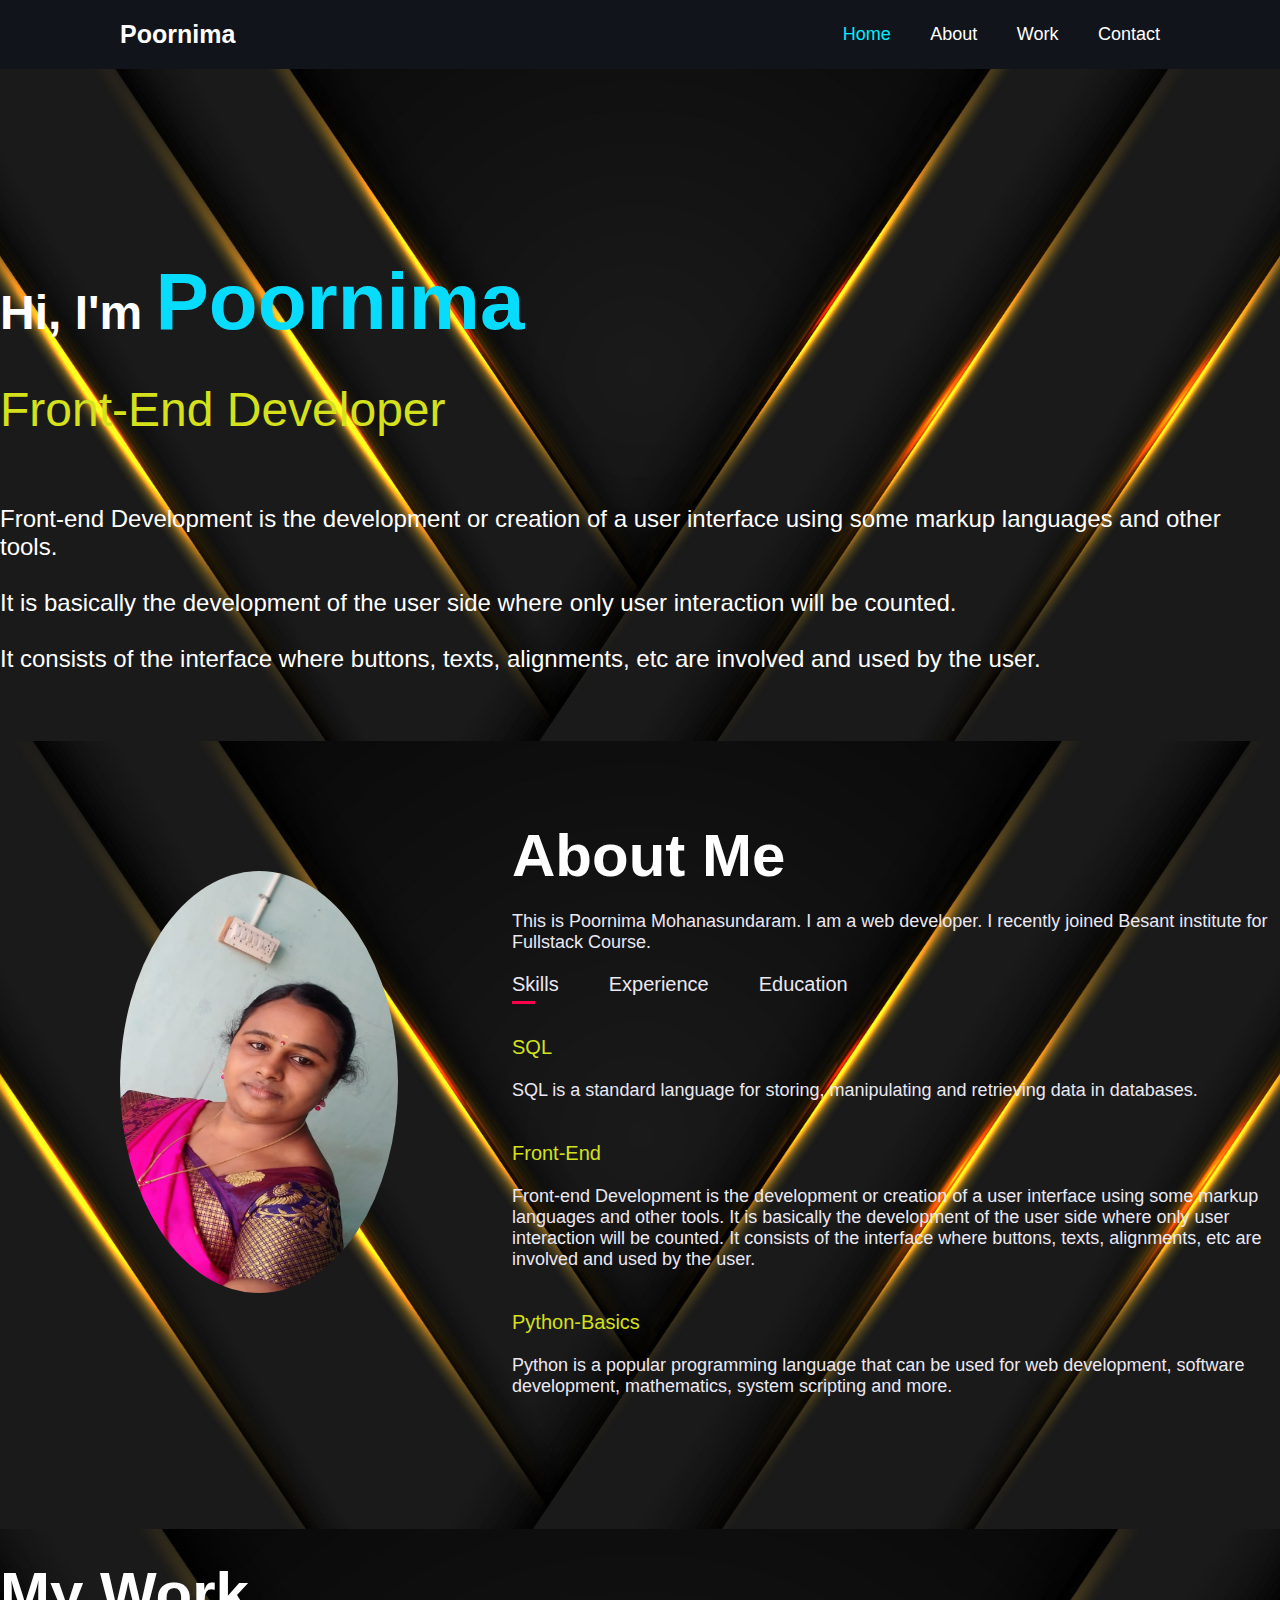
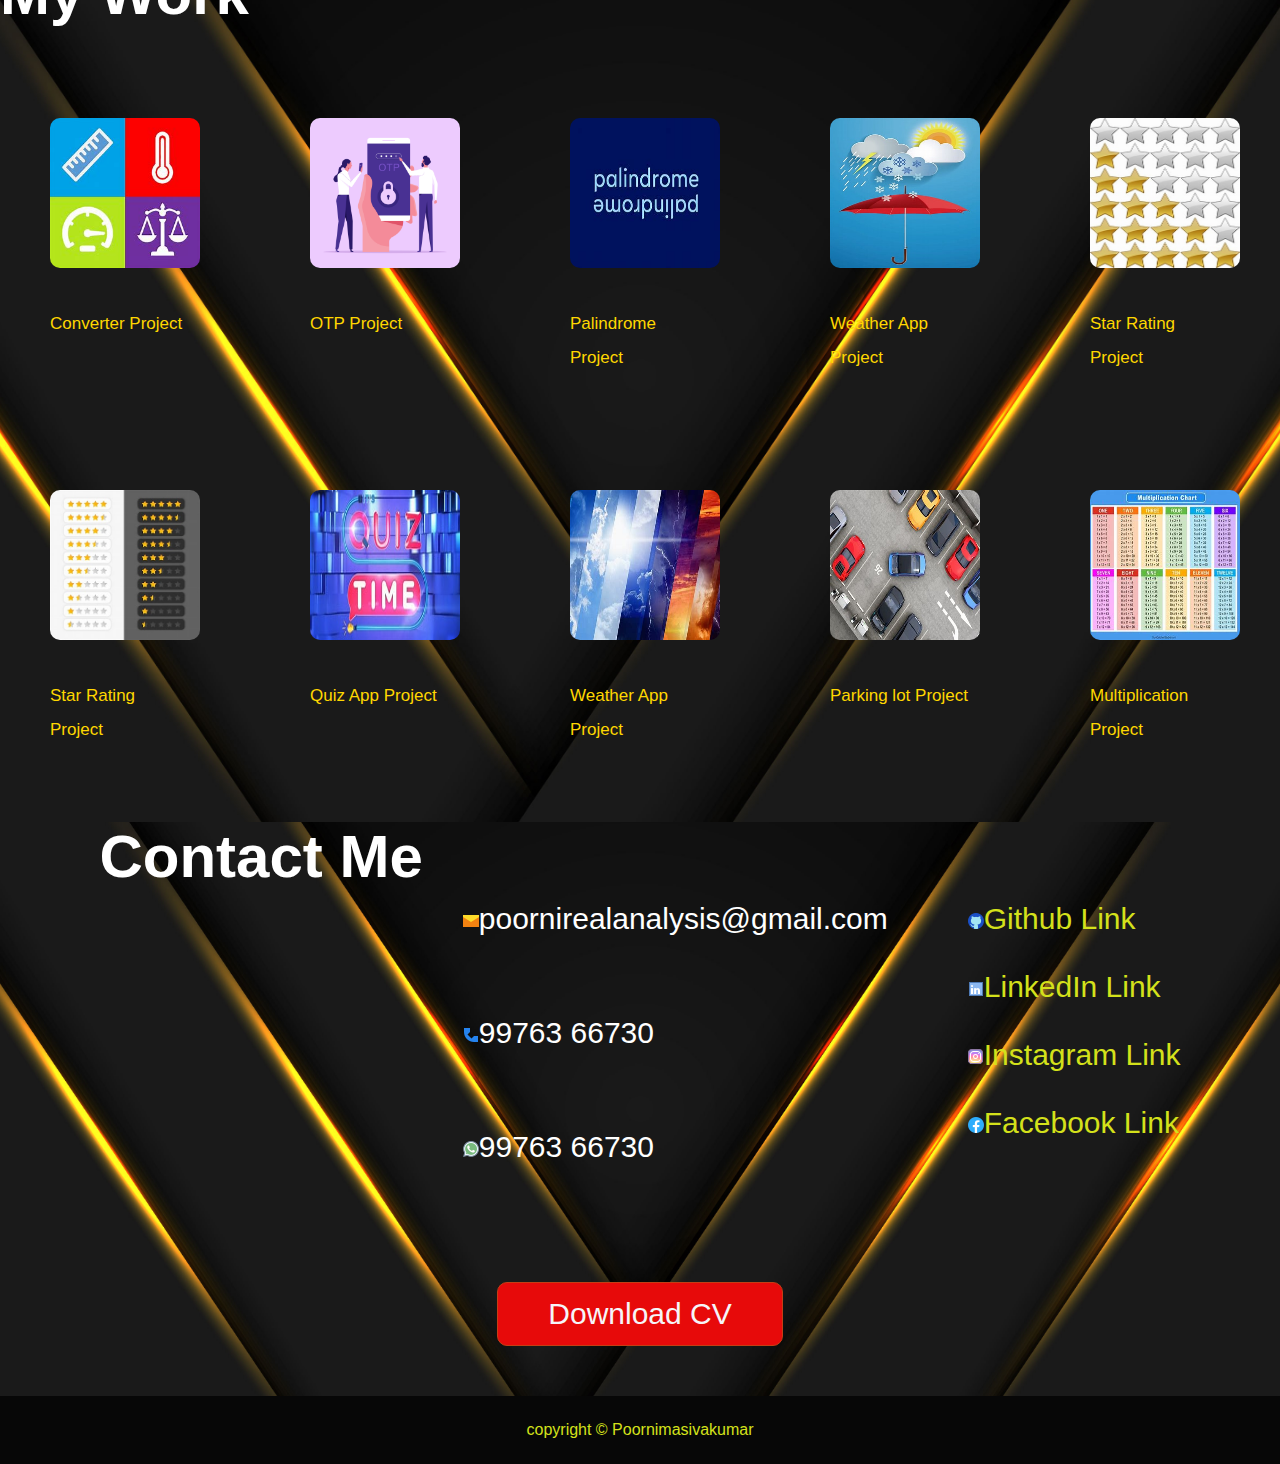
<file: index.html>
<!DOCTYPE html>
<html lang="en">
<head>
    <meta charset="UTF-8">
    <meta name="viewport" content="width=device-width, initial-scale=1.0">
    <title>Document</title>
    <link rel="stylesheet" href="sty.css">
</head>
<body>
    <header>
        <a href="#" class="logo">Poornima</a>
        <nav>
            <a href="#home" class="active">Home</a>
            <a href="#about">About</a>
            <a href="#works">Work</a>
            <a href="#contact">Contact</a>
        </nav>
    </header>
    <!-----------Home--------->
    <section id="home">
        <div class="container" id="container">
            <div class="header-text">
            <h1>Hi, I'm <span>Poornima</span></h1><br>
            <p id="push">Front-End Developer</p><br><br>
            <p>Front-end Development is the development or creation of a user interface using some markup languages and other tools. <br><br> It is basically the development of the user side where only user interaction will be counted. <br><br> It consists of the interface where buttons, texts, alignments, etc are involved and used by the user.</p><br><br>
            </div>
        </div>
    </section>

        <!-- ----------about---------- -->
    <section id="about">
        <div class="container">
          <div class="row">
            <div class="about-col-1">
              <img src="poorni.jpeg">
            </div>
            <div class="about-col-2">
              <h1 class="sub-title">About Me</h1><br>
              <p>This is Poornima Mohanasundaram. I am a web developer. I recently joined Besant institute for Fullstack Course.</p>
  
              <div class="tab-titles">
                <p class="tab-links active-link" onclick="opentab('skills')">Skills</p>
                <p class="tab-links" onclick="opentab('experience')">Experience</p>
                <p class="tab-links" onclick="opentab('education')">Education</p>
              </div>
              <div class="tab-contents active-tab" id="skills">
                <ul>
                  <li><span>SQL</span><br /><br>SQL is a standard language for storing, manipulating and retrieving data in databases.</li><br>
                  <li><span>Front-End</span><br /><br>Front-end Development is the development or creation of a user interface using some markup languages and other tools. It is basically the development of the user side where only user interaction will be counted. It consists of the interface where buttons, texts, alignments, etc are involved and used by the user.</li><br>
                  <li><span>Python-Basics</span><br /><br>Python is a popular programming language that can be used for web development, software development, mathematics, system scripting and more.</li><br><br>
                </ul>
              </div>
              <div class="tab-contents" id="experience">
                <ul>
                  <li>
                    <span>2023-current</span><br /><br>Web Development training in
                    Besant Technologies <br><br>
                    <p>Currently, I am doing my Python fullstack course in Besant Technologies.
                      Now I completed my Frontend Course. It Contains HTML, CSS and Javascript languages.
                    </p>
                  </li>
                  <li>
                    <span>2020-2023</span><br /><br>Post Graduate Teacher at Grace
                    International School <br><br>
                    <p>Supported and evaluated student assignments, papers and course work.
                      <br><br> Supported student physical, mental and social development using classroom games and activities.
                      <br><br> Communicated frequently with parents, students and faculty to provide feedback and discuss instructional strategies.</p>
                  </li>
                </ul>
              </div>
              <div class="tab-contents" id="education">
                <ul>
                  <li>
                    <span>2018-2020-B.Ed</span><br /><br> Grace Educational Institution, Tamilnadu
                  </li>
                  <li>
                    <span>2015-2017-M.Sc</span><br /><br> Sri Vasavi College, Erode, Tamilnadu
                  </li>
                  <li>
                    <span>2012-2015-B.Sc</span><br /><br> Sri Vasavi College, Erode
                  </li>
                  <li>
                    <span>2010-2012-HSC</span><br /><br> GGHSS, Kavindapadi, Tamilnadu
                  </li>
                  <li>
                    <span>2009-2010-SSLC</span><br /><br> GGHSS, Kavindapadi, Tamilnadu
                  </li>
                </ul>
              </div>
            </div>
          </div>
        </div>
      </section>
  
        <!-- Portfolio -->
    <section id="works">
        <div class="container">
          <h1 class="sub-title">My Work</h1>
          <div class="work-list">
            <div class="work">
              <img src="converter.jpg" alt="Converter Project"><br>
              <div class="layer">
                <a href="convert.html">Converter Project</a>
              </div>
            </div>

            <div class="work">
              <img src="OTP.jpg" alt="OTP Project"><br>
              <div class="layer">
                <a href="otp.html">OTP Project</a>
              </div>
            </div>
            
            <div class="work">
              <img src="Palindrome.jpg" alt="Palindrome Project"><br>
              <div class="layer">
                <a href="Palindrome.html">Palindrome Project</a>
              </div>
            </div>
  
            <div class="work">
              <img src="weather.jpg" alt="Weather App Project"><br>
              <div class="layer">
                <a href="weather.html">Weather App Project</a>
              </div>
            </div>
  
            <div class="work">
              <img src="starrating.jpg" alt="Starrating Project"><br>
              <div class="layer">
                <a href="star.html">Star Rating Project</a>
              </div>
            </div>
  
            <div class="work">
              <img src="starrating1.jpg" alt="Starrating1 Project"><br>
              <div class="layer">
                <a href="starrating.html">Star Rating Project</a>
              </div>
            </div>
  
            <div class="work">
              <img src="quiz.jpg" alt="Quiz App Project"><br>
              <div class="layer">
                <a href="quiz.html">Quiz App Project</a>
              </div>
            </div>

            <div class="work">
              <img src="Weather2.jpg" alt="Weather App Project"><br>
              <div class="layer">
                <a href="Weatherapp.html">Weather App Project</a>
              </div>
            </div>

            <div class="work">
              <img src="Parking lot.jpg" alt="Parking lot Project"><br>
              <div class="layer">
                <a href="Parking.html">Parking lot Project</a>
              </div>
            </div>

            <div class="work">
              <img src="Mutiply.jpg" alt="Weather App Project"><br>
              <div class="layer">
                <a href="Mul.html">Multiplication Project</a>
              </div>
            </div>
  
          </div>
        </div>
      </section>
  
    
        <!-- Contact -->
    <section id="contact">
        <div class="container">
          <div class="content">
            <h1 class="sub-title">Contact Me</h1> 
            <div class="para">
                <p><img src="email.png" alt="Email Icon">poornirealanalysis@gmail.com</p>
                <p><img src="phone.png" alt="Phone Icon">99763 66730</p>
                <p><img src="whatsapp.png" alt="WhatsApp Icon">99763 66730</p>
            </div>
           <br><br>
            <div class="social-icons">
              <img src="github.png" alt="GitHub Icon"><a href="https://poornisiva1988.github.io/htmlproject.github.io/">Github Link</a><br><br>
              <img src="linkedin.png" alt="LinkedIn Icon"><a href="https://www.linkedin.com/in/poornima-m-b75215304">LinkedIn Link</a><br><br>
              <img src="insta.png" alt="Instagram Icon"><a href="https://www.instagram.com/poo.abi_1?igsh=MTE4MjBteWNvbDU5ZA==">Instagram Link</a><br><br>
              <img src="facebook.png" alt="Facebook Icon"><a href="https://m.me/poorni.sivak">Facebook Link</a>
            </div>
          </div><br><br>
          <a href="Poornima Resume Frontend.pdf" class="btn">Download CV</a>
        </div>
      </section>
      <div class="copyright">
        <p>copyright &copy; Poornimasivakumar</p>
    </div>
      
  
      <script>
        var tablinks = document.getElementsByClassName("tab-links");
        var tabcontents = document.getElementsByClassName("tab-contents");
  
        function opentab(tabname) {
          for (var tablink of tablinks) {
            tablink.classList.remove("active-link");
          }
          for (var tabcontent of tabcontents) {
            tabcontent.classList.remove("active-tab");
          }
          event.currentTarget.classList.add("active-link");
          document.getElementById(tabname).classList.add("active-tab");
        }
      </script>

    <script src="script.js"></script>
</body>
</html>
</file>
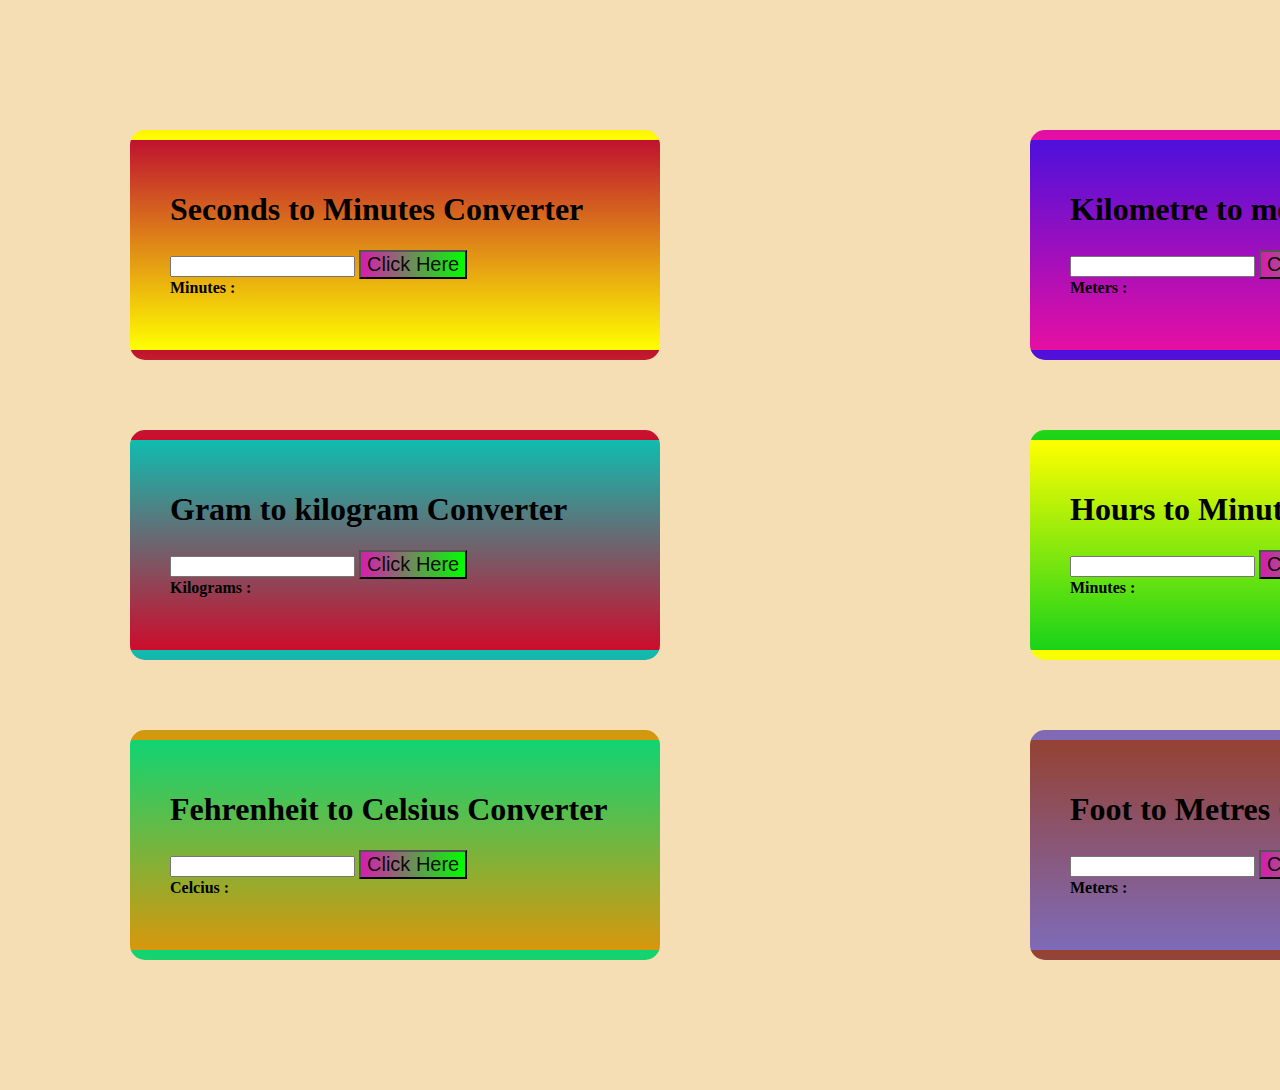
<file: convert.html>
<!DOCTYPE html>
<html lang="en">
<head>
    <meta charset="UTF-8">
    <meta name="viewport" content="width=device-width, initial-scale=1.0">
    <title>Document</title>
    <link rel="stylesheet" href="convert.css">
</head>
<body>
<div class="box">
    
    <div class="min"><h1>Seconds to Minutes Converter</h1>
    <input type="text" id="input">
    <button type="button" onclick="getvalue()">Click Here</button><br>
    <b>Minutes : </b><h1 id="output" ></h1></div>
    
    <div class="kil"><h1>Kilometre to metre Converter</h1>
    <input type="text" id="metre">
    <button type="button" onclick="gotvalue()">Click Here</button><br>
    <b>Meters : </b><h1 id="kilo"></h1></div>

    <div class="gramk"><h1>Gram to kilogram Converter</h1>
    <input type="text" id="should">
    <button type="button" onclick="kilogram()">Click Here</button><br>
    <b>Kilograms :</b><h1 id="con"></h1></div>

    <div class="hours"><h1>Hours to Minutes Converter</h1>
    <input type="text" id="must">
    <button type="button" onclick="hours()">Click Here</button><br>
    <b>Minutes :</b><h1 id="bust"></h1></div>

    <div class="feh"><h1>Fehrenheit to Celsius Converter</h1>
    <input type="text" id="put">
    <button type="button" onclick="frehren()">Click Here</button><br>
    <b>Celcius :</b><h1 id="good"></h1></div>

    <div class="foot"><h1>Foot to Metres Converter</h1>
    <input type="text" id="god">
    <button type="button" onclick="duck()">Click Here</button><br>
    <b>Meters :</b><h1 id="best"></h1></div>
</div>
    <script>
        function getvalue(){
            let display = document.querySelector("#input").value
            let out = document.querySelector("#output")
            let minutes = display/60
            out.innerHTML=minutes
        }

        function gotvalue(){
            let play = document.querySelector("#metre").value
            let solo = document.querySelector("#kilo")
            let kilometre = play*1000
            solo.innerHTML=kilometre
        }

        function kilogram(){
            let owl = document.querySelector("#should").value
            let mingle = document.querySelector("#con")
            let gram = owl*0.001
            mingle.innerHTML=gram
        }

        function hours(){
            let crow = document.querySelector("#must").value
            let float = document.querySelector("#bust")
            let minutes = crow*60
            float.innerHTML=minutes
        }

        function frehren(){
            let parot = document.querySelector("#put").value
            let double = document.querySelector("#good")
            let celcius = (parot-32)*(5/9)
            double.innerHTML=celcius
        }
        function duck(){
            let peacock = document.querySelector("#god").value
            let took = document.querySelector("#best")
            let metres = 0.3048*peacock
            took.innerHTML=metres
        }
    </script>
</body>
</html>
</file>
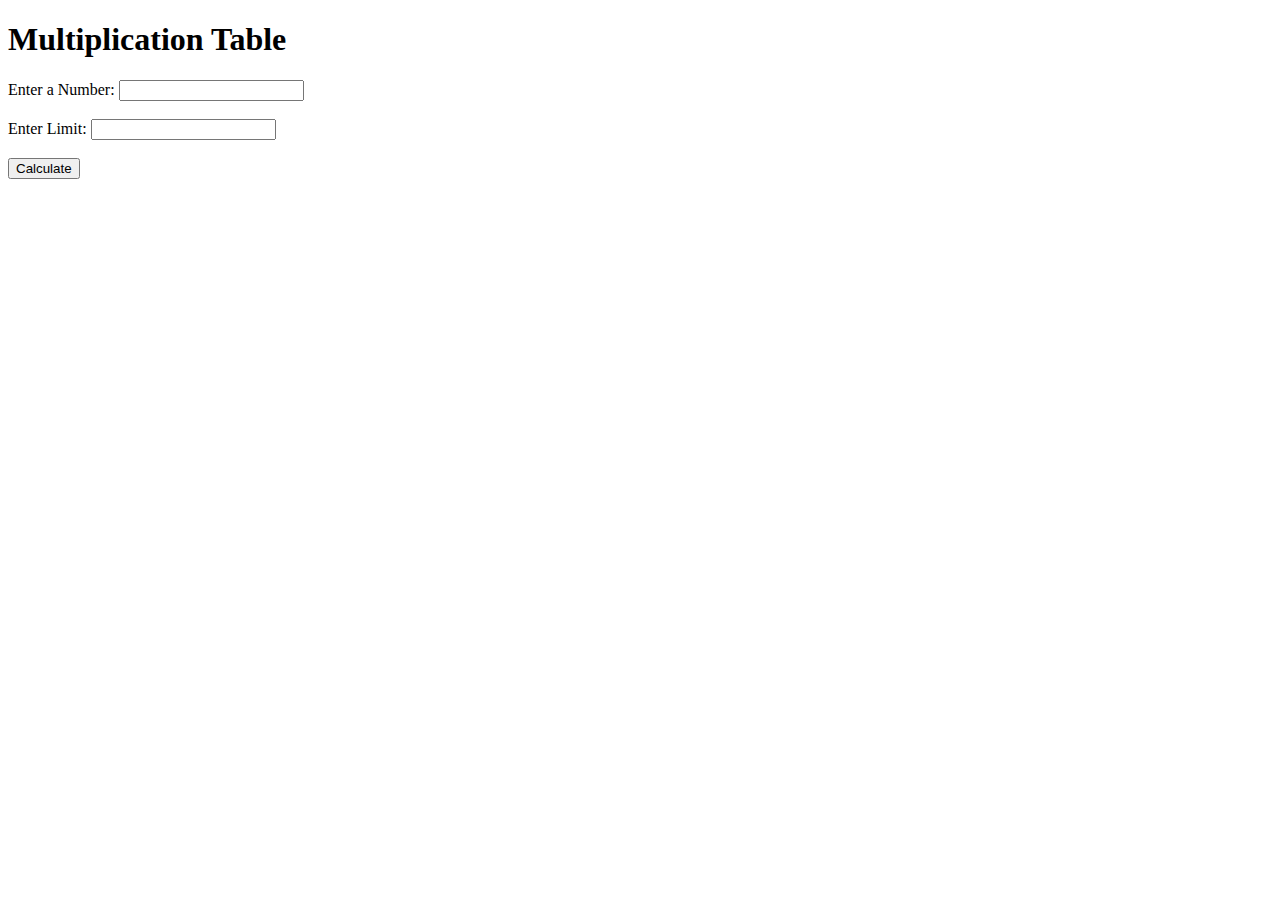
<file: Mul.html>
<!DOCTYPE html>
<html lang="en">
<head>
    <meta charset="UTF-8">
    <meta name="viewport" content="width=device-width, initial-scale=1.0">
    <title>Document</title>
</head>
<body>
    <div>
        <h1>Multiplication Table</h1>
        Enter a Number:
        <input type="number" id="num"><br><br>
        Enter Limit:
        <input type="number" id="limit"><br><br>

        <input type="button" value="Calculate" onclick="multiply()">
        <h2 id="result"></h2>
    </div>
    <script>
        
        function multiply(){
            var n = document.querySelector("#num").value
            var l = document.querySelector("#limit").value
            var out = ""
            for(var i=1;i<=l;i++){
                out=out+i+"*"+n+"="+i*n+"<br/>"
            }
            document.querySelector("#result").innerHTML=out
        }
        
    </script>
    
</body>
</html>
</file>
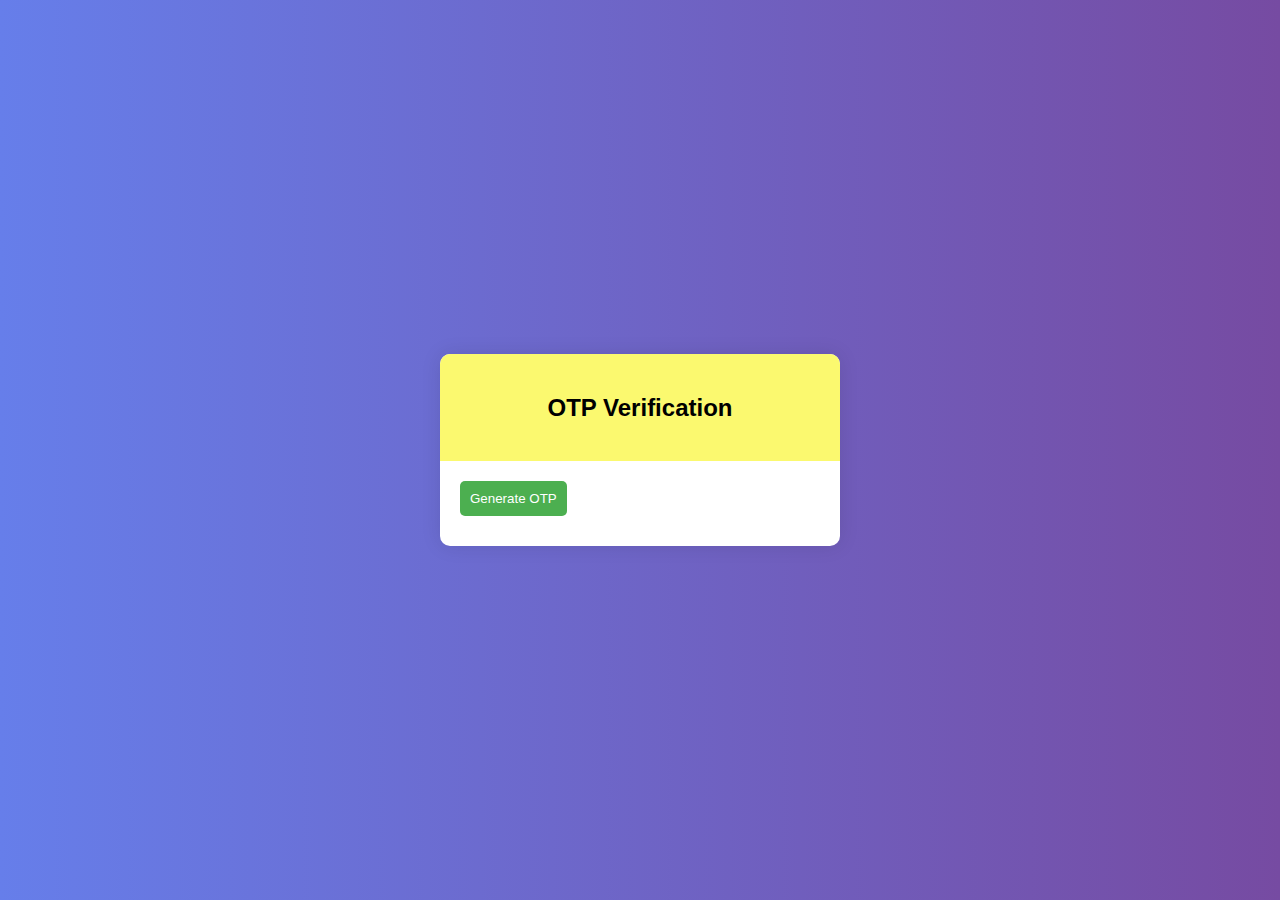
<file: otp.html>
<!DOCTYPE html>
<html lang="en">
<head>
    <meta charset="UTF-8">
    <meta name="viewport" content="width=device-width, initial-scale=1.0">
    <title>Document</title>
    <link rel="stylesheet" href="otp.css">
</head>
<body>
    <div class="container">
        <div class="card">
            <div class="header">
                <h2 style="color:black">OTP Verification</h2>
            </div>
            <div class="content" id="content">
                <button id="generateBtn" onclick="OTPFn()">Generate OTP</button>
                <div id="otpForm" class="otp-form">
                    <input type="text" id="userOTP" placeholder="Enter OTP">
                    <button onclick="OTPVerifyFn()">Verify</button>
                </div>
                <div id="successMessage" class="success-message">
                    <i class="fas fa-check"></i>
                    <p>Congratulations Poorni! OTP is Verified!</p>
                </div>
                <div id="errorMessage" class="error-message"></div>
                <div id="timer" class="timer"></div>
            </div>
        </div>
    </div>
    <script>
        let otpGen;
        let timer;
        let secondsRemaining = 10;
        function OTPFn() {
            const btn = document.getElementById('generateBtn');
            btn.disabled = true;
            clearFn();
            otpGen = Math.floor(1000 + Math.random() * 9000);
            const temp = document.getElementById('content');
            const showOtp = document.createElement('div');
            showOtp.classList.add('otp-display');
            showOtp.innerHTML = 
                `<p class="otp-text">Generated OTP: <span>${otpGen}</span> </p>`;
            temp.appendChild(showOtp);
            document.getElementById('otpForm').
            style.display = 'flex';
            startTimer();
        }
        function clearFn() {
    const prevOtp = 
        document.querySelector('.otp-display');
    if (prevOtp) {
        prevOtp.remove();
    }
    resetTimer();
    document.
        getElementById('errorMessage').innerText = '';
    enableInputField();
}
        function OTPVerifyFn() {
            const userOtp = 
                document.getElementById('userOTP').value;
            if (userOtp === "") {
                alert("Please enter OTP.");
            return;
            }
            const enterOtp = parseInt(userOtp);
            if (!isNaN(enterOtp)) {
                if (secondsRemaining > 0) {
                    if (enterOtp === otpGen) {
                        showMsgFn();
                        document.getElementById('generateBtn').disabled = false;
                        resetTimer();
                        enableInputField();
                    } 
                    else {
                    document.getElementById('errorMessage').innerText = 'Invalid OTP. Please try again.';
                    }
                } else {
                    document.getElementById('errorMessage').innerText = 'OTP Expired. Please generate a new OTP.';
                resetTimer();
                }
            } else {
            alert("Invalid OTP. Please try again.");
        }
    }
        function showMsgFn() {
    const successMessage = 
        document.getElementById('successMessage');
    successMessage.style.animation = 'fadeIn 1s forwards';
    successMessage.style.display = 'flex';
    setTimeout(() => {
        successMessage.style.display = 'none';
    }, 3000);
}
        function startTimer() {
            timer = setInterval(function () {
            if (secondsRemaining <= 0) {
                clearInterval(timer);
                document.getElementById('generateBtn').disabled = false;
                document.getElementById('errorMessage').innerText = 'OTP Expired. Please generate a new OTP.';
                resetTimer();
                disableInputField();
            } else {
                document.getElementById('timer').innerText = `Time Remaining: ${secondsRemaining} seconds`;
                secondsRemaining--;
            }
        }, 1000);
    }
    function resetTimer() {
    clearInterval(timer);
    document.getElementById('timer').innerText = '';
    secondsRemaining = 10;
}
    function disableInputField() {
        document.getElementById('userOTP').disabled = true;
    }
    function enableInputField() {
        document.getElementById('userOTP').disabled = false;
    }
    function clearFields() {
        document.getElementById('userOTP').value = '';
        clearFn();
    }
    </script>
</body>
</html>
</file>
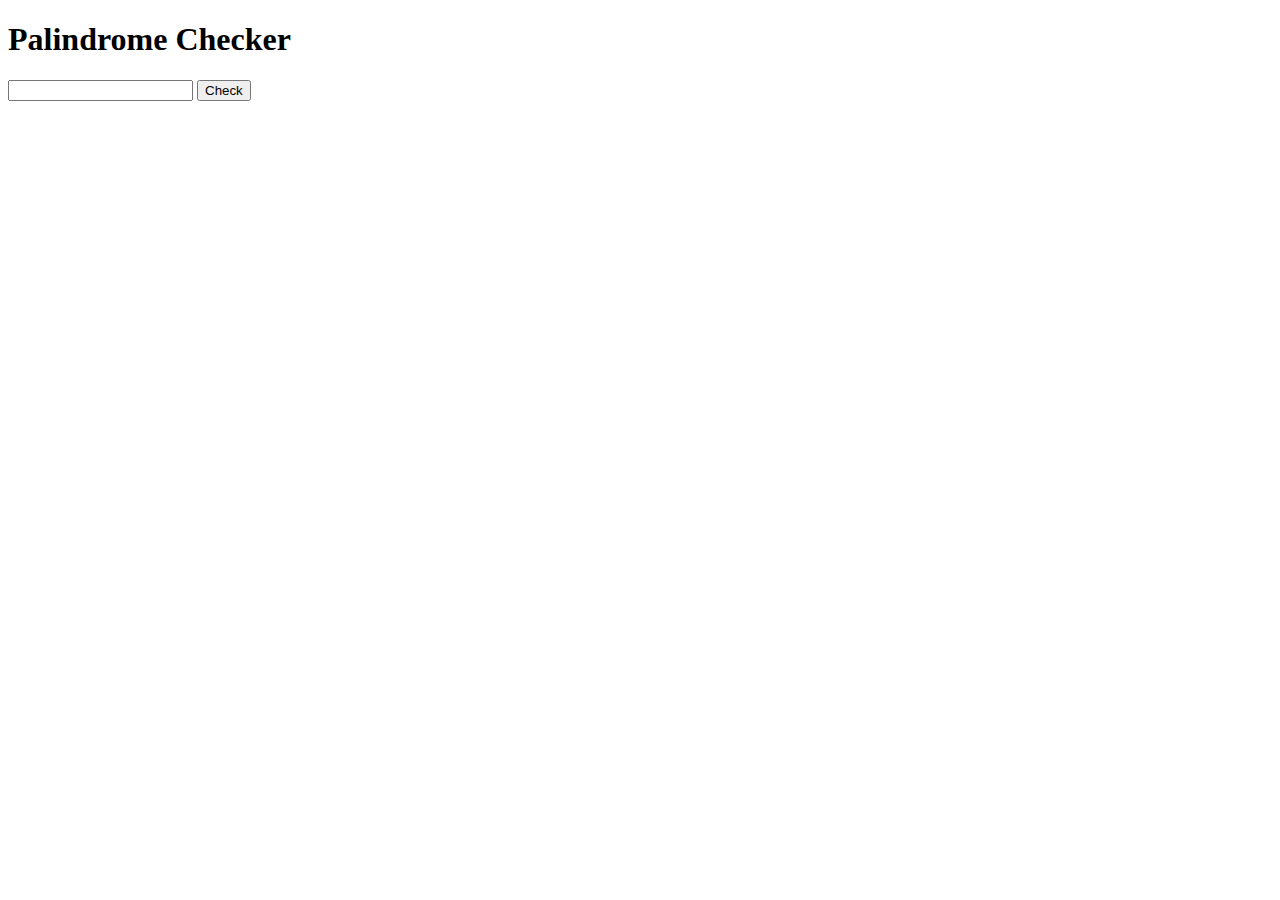
<file: Palindrome.html>
<!DOCTYPE html>
<html lang="en">
<head>
    <meta charset="UTF-8">
    <meta name="viewport" content="width=device-width, initial-scale=1.0">
    <title>Document</title>
</head>
<body>
    <h1>Palindrome Checker</h1>
    <input type="text" id="input">
    <button type="button">Check</button>
    <h2 id="output"></h2>
            <script>

            let input = document.querySelector("#input")
            button = document.querySelector("button")
            button.addEventListener("click",display)

            function display(){
            
            let Value = input.value
            let Split = Value.split('')
            let Reverse = Split.reverse()
            let Join = Reverse.join('')

            if(Join === Value)
            output.innerHTML="Yes, It is a palindrome"
            
            else
            output.innerHTML="No, It is not a palindrome"
            
        }
    </script>
</body>
</html>
</file>
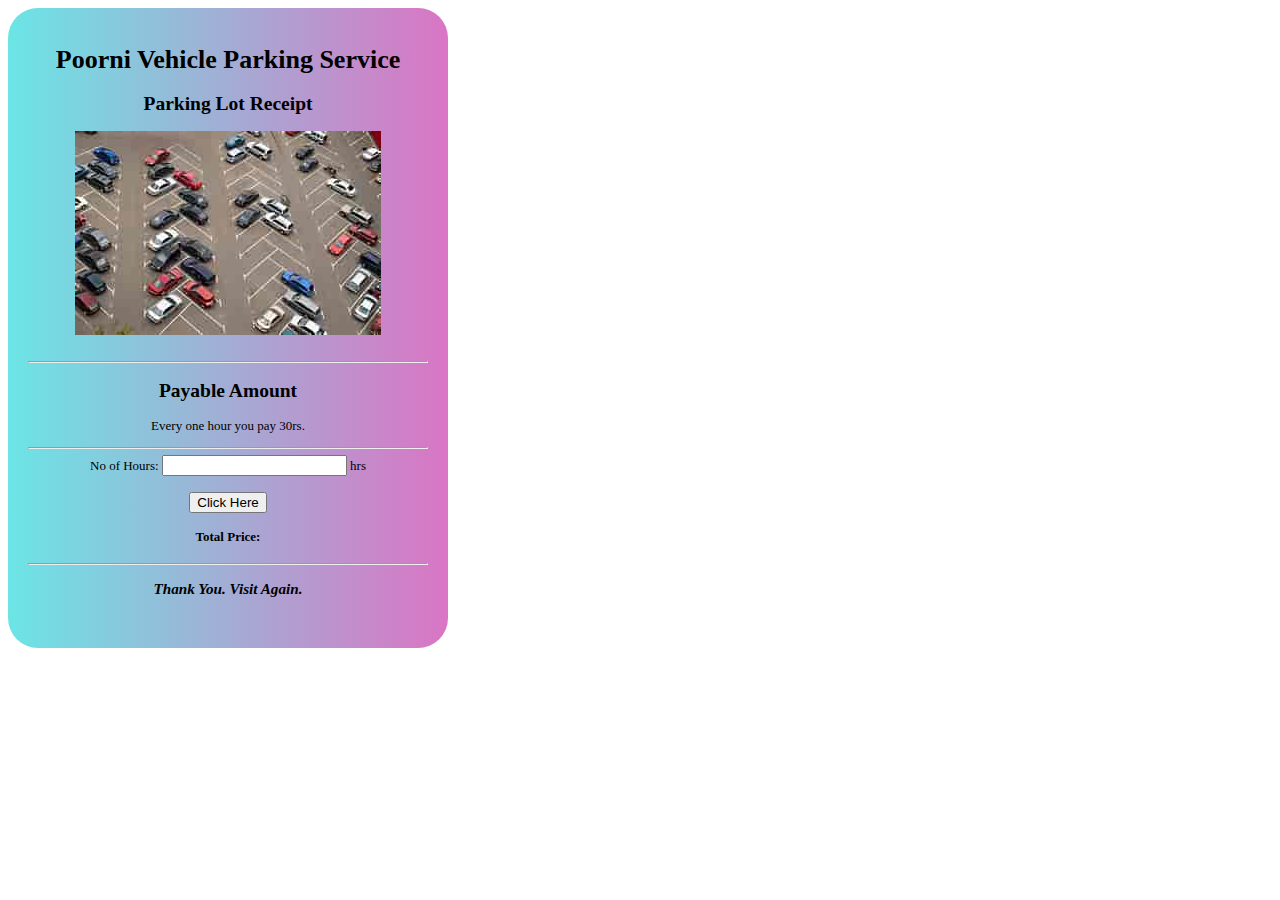
<file: Parking.html>
<!DOCTYPE html>
<html lang="en">
<head>
    <meta charset="UTF-8">
    <meta name="viewport" content="width=device-width, initial-scale=1.0">
    <title>Document</title>
    <link rel="stylesheet" href="Parking.css">
</head>
<body>   
    <div id="pay">
        <h1>Poorni Vehicle Parking Service</h1>
        <h2>Parking Lot Receipt</h2>
        <img src="Parking.jpg"><br><br>
        <hr>
        <h2>Payable Amount</h2>
        <p>Every one hour you pay 30rs.</p>
        <hr>
    
        <label>No of Hours:</label>
        <input type="number" id="god"> hrs <br><br>
        
        <button type="button" onclick="getout()">Click Here</button>
        <br><br><b>Total Price: </b><h1 id="output"></h1>
        
        <script>
            function getout(){
                let display = document.querySelector("#god").value
                let out = document.querySelector("#output")
                let parkamt = display*30
                out.innerHTML=parkamt
        }
        </script>
        <hr>
        <h3><b><i>Thank You. Visit Again.</i></b></h3>
        
    </div>
</body>
</html>
</file>
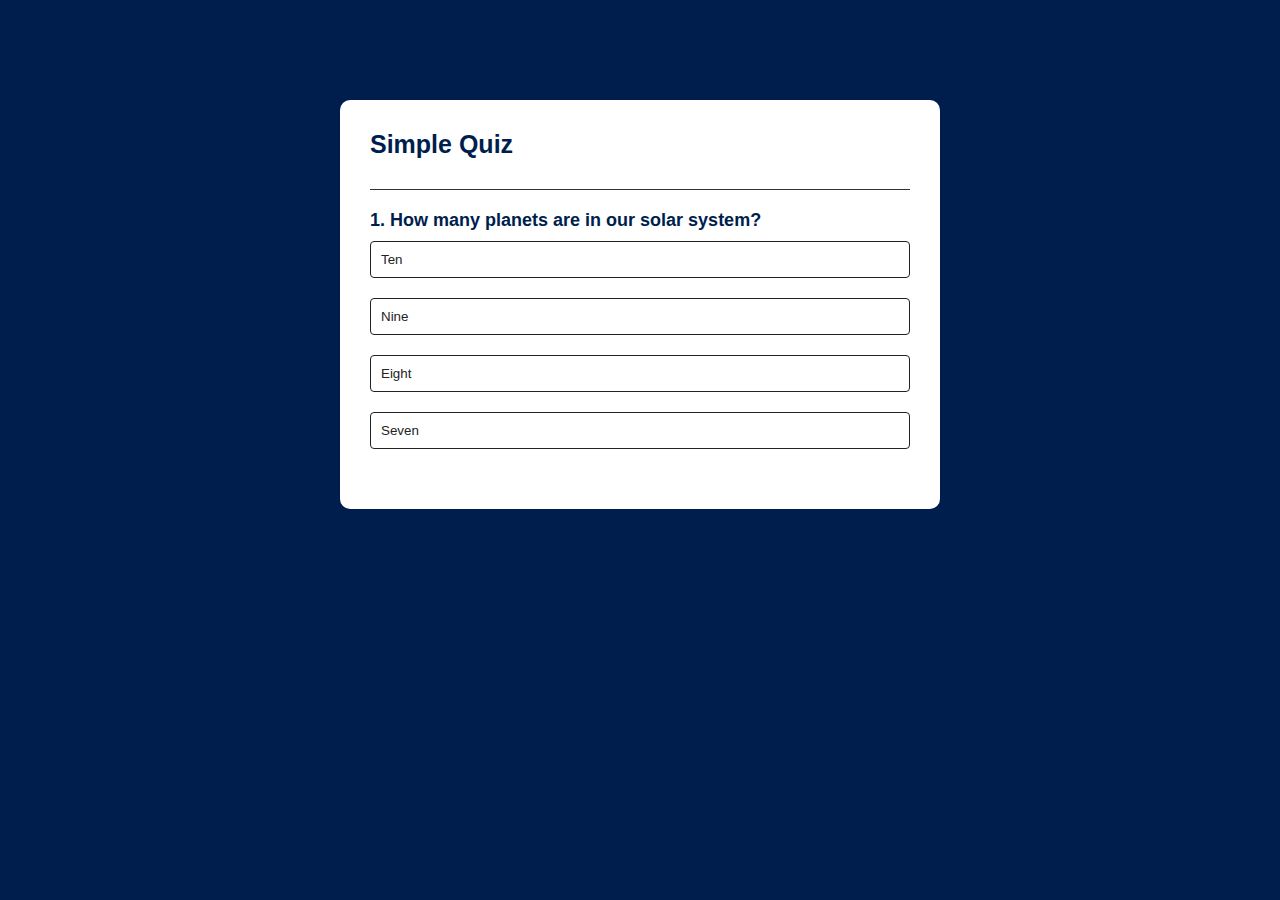
<file: quiz.html>
<!DOCTYPE html>
<html lang="en">
<head>
    <meta charset="UTF-8">
    <meta name="viewport" content="width=device-width, initial-scale=1.0">
    <title>Simple Quiz</title>
    <link rel="stylesheet" href="quiz.css">
</head>
<body>
    <div class="app">
        <h1>Simple Quiz</h1>
        <div class="quiz">
            <h2 id="question">Question goes here</h2>
            <div id="answer-buttons"></div>
            <button id="next-btn">Next</button>
        </div>
    </div>
    <script src="quiz.js"></script>
</body>
</html>
</file>
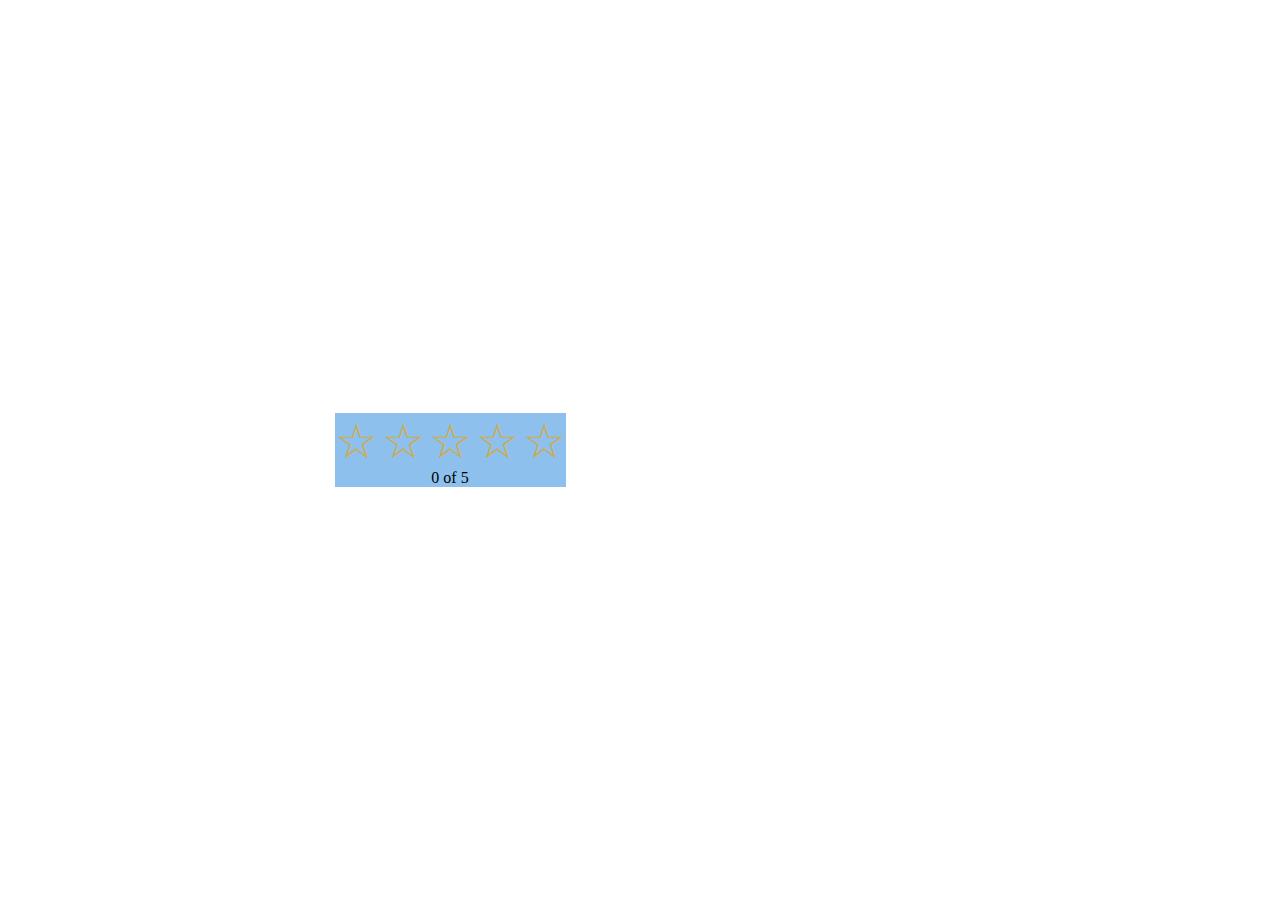
<file: star.html>
<!DOCTYPE html>
<html lang="en">
<head>
    <meta charset="UTF-8">
    <meta name="viewport" content="width=device-width, initial-scale=1.0">
    <title>Document</title>
    <link rel="stylesheet" href="star.css">
</head>
<body>
    <div class="type">
        <button class="star">&#9734;</button>
        <button class="star">&#9734;</button>
        <button class="star">&#9734;</button>
        <button class="star">&#9734;</button>
        <button class="star">&#9734;</button>
        <p class="current-rating"> 0 of 5</p>
    </div>

    <script src="star.js"></script>
</body>
</html>
</file>
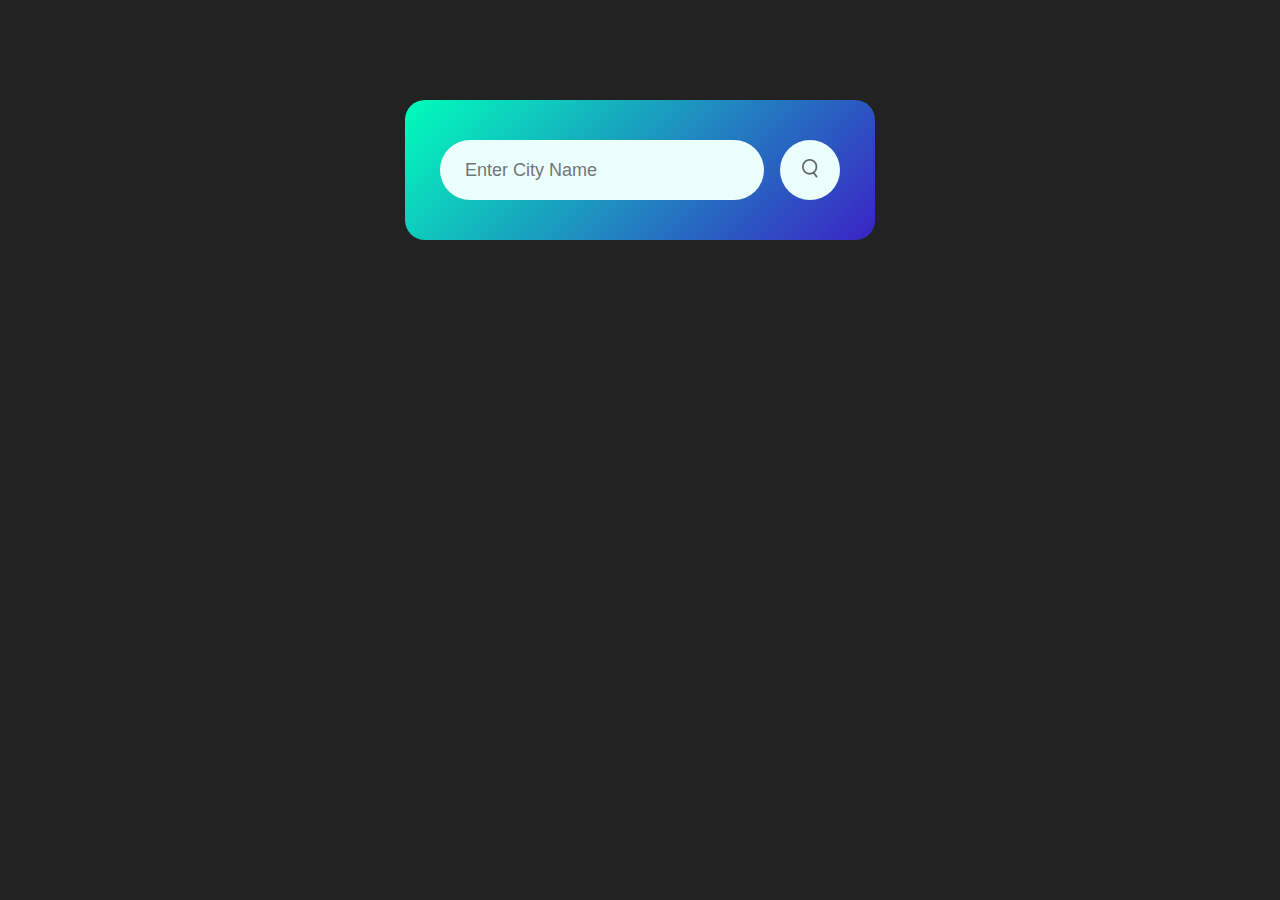
<file: Weatherapp.html>
<!DOCTYPE html>
<html lang="en">
<head>
    <meta charset="UTF-8">
    <meta name="viewport" content="width=device-width, initial-scale=1.0">
    <title>Weather App</title>
    <link rel="stylesheet" href="Weatherapp.css">
</head>
<body>
    <div class="card">
        <div class="search">
            <input type="text" placeholder="Enter City Name" spellcheck="false">
            <button><img src="search.png" alt="search"></button>
        </div>
        <div class="error" style="display: none;">
            <p>Invalid city name</p>
        </div>
        <div class="weather" style="display: none;">
            <img src="rain.png" class="weather-icon" alt="weather">
            <h1 class="temp">22°C</h1>
            <h2 class="city">New York</h2>
            <div class="details">
                <div class="col">
                    <img src="humidity.png" alt="humidity">
                    <div>
                        <p class="humidity">50%</p>
                    </div>
                </div>
                <div class="col">
                    <img src="wind.png" alt="wind">
                    <div>
                        <p class="wind">15km/h</p>
                        <p>wind speed</p>
                    </div>
                </div>
            </div>
        </div>
    </div>

    <script>
        const apiKey = "c98210d57ea352155530277089dd5f23";
        const apiUrl = `https://api.openweathermap.org/data/2.5/weather?units=metric&q=`;

        const searchBox = document.querySelector(".search input");
        const searchBtn = document.querySelector(".search button");
        const weatherIcon = document.querySelector(".weather-icon");

        async function checkweather(city) {
            const response = await fetch(`${apiUrl}${city}&appid=${apiKey}`);

            if (response.status == 404) {
                document.querySelector(".error").style.display = "block";
                document.querySelector(".weather").style.display = "none";
            } else {
                const data = await response.json();

                document.querySelector(".city").innerHTML = data.name;
                document.querySelector(".temp").innerHTML = Math.round(data.main.temp) + "°C";
                document.querySelector(".humidity").innerHTML = data.main.humidity + "%";
                document.querySelector(".wind").innerHTML = data.wind.speed + "km/h";

                switch (data.weather[0].main) {
                    case "Clouds":
                        weatherIcon.src = "clouds.png";
                        break;
                    case "Clear":
                        weatherIcon.src = "clear.png";
                        break;
                    case "Rain":
                        weatherIcon.src = "rain.png";
                        break;
                    case "Drizzle":
                        weatherIcon.src = "drizzle.png";
                        break;
                    case "Mist":
                        weatherIcon.src = "mist.png";
                        break;
                }

                document.querySelector(".weather").style.display = "block";
                document.querySelector(".error").style.display = "none";
            }
        }

        searchBtn.addEventListener("click", () => {
            checkweather(searchBox.value);
        });

        searchBox.addEventListener("keydown", (e) => {
            if (e.key === "Enter") {
                checkweather(searchBox.value);
            }
        });

        // Optionally, call checkweather with a default city or remove this line.
        // checkweather("New York");
    </script>
</body>
</html>
</file>
<file: sty.css>
* {
  margin: 0;
  padding: 0;
  box-sizing: border-box;
  scroll-behavior: smooth;
  font-family: sans-serif;
}
header{
  position: fixed;
  top: 0;
  left: 0;
  width: 100%;
  padding: 20px 120px;
  background: #11141a;
  display: flex;
  justify-content: space-between;
  align-items: center;
  z-index: 100;
}

.logo {
  font-size: 25px;
  color: #fff;
  text-decoration: none;
  font-weight: 600;
}

nav a {
  font-size: 18px;
  color: #fff;
  text-decoration: none;
  font-weight: 500;
  margin-left: 35px;
  transition: 0.3s;
}

nav a:hover, nav a.active {
  color: rgb(0, 238, 255);
}

/* Section styles */
section {
    min-height: 50vh;
    display: flex;
    justify-content: center;
    align-items: center;
    background: url(Backgd.jpg);
    font-size: 30px;
    color: #fff;
    font-weight: 300;
}
/*----------home--------*/
#home{
  width: 100%;
  height: 100%;
  /* background-image: url(Backgd.jpg); */
  background-size: cover;
  background-position: center;
}
.header-text {
    margin-top: 20%;
}
.header-text h1 {
    font-size: 3rem;
    margin-top: 20px;
}
.header-text h1 span {
  font-size: 5rem;
    color: rgb(7, 220, 252);
}
.header-text p{
  font-size: 1.5rem;
}
#push{
  color: #d4e11b;
  font-size: 3rem;
}
/*---------about---------*/
#about {
    padding: 80px 0;
    color: rgb(234, 232, 243);
    font-size: 18px;
    background: url(Backgd.jpg);
    background-size: cover;
    background-position: center;
}
.row {
    display: flex;
    justify-content: space-between;
    flex-wrap: wrap;
}
.about-col-1{
      flex-basis: 35%;
      padding: 50px;
}
.about-col-1 img {
    height: 80%;
    width: 80%;
    border-radius: 50%;
    margin-left: 20%;
    justify-content: space-around;
    justify-content: space-between;
}
.about-col-2 {
    flex-basis: 60%;
}
.sub-title{
      font-size: 60px;
      color: #fff;
}
.tab-titles{
      display: flex;
      margin: 20px 0 40px;
}
.tab-links{
      margin-right: 50px;
      font-size: 20px;
      cursor: pointer;
      position: relative;
}
.tab-links::after{
      content: '';
      height:3px;
      width: 0;
      background: #ff004f;
      position: absolute;
      left: 0;
      bottom: -8px;
      transition: 0.5s;
}
.tab-links.active-link::after{
      width: 50%;
}
.tab-contents ul li{
      list-style: none;
      margin:10px 0;
}
.tab-contents ul li span{
      color:#d4e11b;
      font-size: 20px;
}
.tab-contents{
      display: none;
}
.tab-contents.active-tab{
      display: block;
}
/*--------portfolio------*/
#works{
    padding: 30px 0;
    /* background: url(Backgd.jpg); */
    background-size: cover;
    background-position: center;
  }
  .work-list{
    display: grid;
    grid-template-columns: repeat(5,1fr);
    grid-gap: 20px;
    margin-top: 40px;
    
  }
  .work{
    border-radius: 10px;
    position: relative;
    overflow: hidden;
    padding: 30px; 
    margin: 20px; 
  }
  .work img{
    border-radius: 10px;
    height: 150px;
    width: 150px;
    display: block;
    transition: transform 0.5s;
  }
  .layer a{
    text-decoration: none;
    color: rgb(255, 215, 0);
    font-size: 17px;
  }
  .work:hover img{
     transform: scale(1.1);
  }

  /*---------contact---------*/
#contact{
    /* background: url(Backgd.jpg); */
    background-size: cover;
    background-position: center;
  }
  .content{
    flex-basis: 35%;
    display: flex;
    gap: 40px;
  }
  .para p{
    margin-top: 80px;
  }
  .para p i{
    color: #ffd700;
    margin-right: 15px;
    font-size: 25px;
  }
  .btn{
    color: #f6f5f9;
    display: inline-block;
    background: #e70a0a;
  }
  .social-icons{
    position: relative;
    top:80px;
  }
  .social-icons a{
    text-decoration: none;
    color:#d4e11b;
  }
  .btn{
    display:block;
    margin: 50px auto;
    width: fit-content;
    border: 1px solid #c53e15;
    padding: 14px 50px;
    border-radius: 10px;
    text-decoration: none;
    color: #f6f5f9;
    transition: background 0.5s;
  }
  .btn:hover{
    background: #350bef;
  } 
.copyright{
  width: 100%;
  text-align: center;
  padding: 25px 0;
  background: #070707;
  font-weight: 300;
  color: #d4e11b;
}
</file>
<file: convert.css>
body{
    background-color: wheat;
    color: rgb(0, 0, 0);
    justify-content: space-around;
    justify-content: space-between;
    padding: 60px;
    margin: 50px;
}
button{
    background: linear-gradient(to left,rgb(0, 255, 0),rgb(215, 28, 175));
    color:rgba(0, 0, 0, 0.934);
    font-size: 20px;
}
.min{
    background: linear-gradient(rgb(191, 18, 47),rgb(255, 255, 0));
    height: 150px;
    width: 450px;
    padding: 30px;
    margin: 20px;
    border-radius: 15px;
    border: 10px solid transparent;
    transition-duration: 4s;
}
.min:hover{
    transform:scale(1.25); 
    transition-timing-function: ease-in-out;
}
.kil{
    background: linear-gradient(rgb(77, 16, 219),rgb(230, 15, 162));
    height: 150px;
    width: 450px;
    padding: 30px;
    margin: 20px;
    border-radius: 15px;
    border: 10px solid transparent;
    transition-duration: 4s;
}
.kil:hover{
    transform:scale(1.25); 
    transition-timing-function: ease-in-out;
}
.gramk{
    background: linear-gradient(rgb(15, 188, 176),rgb(205, 12, 44));
    height: 150px;
    width: 450px;
    padding: 30px;
    margin: 20px;
    border-radius: 15px;
    border: 10px solid transparent;
    transition-duration: 4s;
}
.gramk:hover{
    transform:scale(1.25); 
    transition-timing-function: ease-in-out;
}
.hours{
    background: linear-gradient(rgb(255, 255, 0),rgb(25, 211, 25));
    height: 150px;
    width: 450px;
    padding: 30px;
    margin: 20px;
    border-radius: 15px;
    border: 10px solid transparent;
    transition-duration: 4s;
}
.hours:hover{
    transform:scale(1.25); 
    transition-timing-function: ease-in-out;
}
.feh{
    background: linear-gradient(rgb(16, 212, 114),rgb(215, 151, 12));
    height: 150px;
    width: 450px;
    padding: 30px;
    margin: 20px;
    border-radius: 15px;
    border: 10px solid transparent;
    transition-duration: 4s;
}
.feh:hover{ 
    transform:scale(1.25); 
    transition-timing-function: ease-in-out;
}
.foot{
    background: linear-gradient(rgb(148, 66, 51),rgb(127, 107, 184));
    height: 150px;
    width: 450px;
    padding: 30px;
    margin: 20px;
    border-radius: 15px;
    border: 10px solid transparent;
    transition-duration: 4s;
}
.foot:hover{
    transform:scale(1.25); 
    transition-timing-function: ease-in-out;
}
.box{

    display: grid;
    grid-template-columns: repeat(2, 700px);
    grid-template-rows: repeat(2, 100px);
    gap: 200px;
}
</file>
<file: otp.css>
body {
  font-family: 'Montserrat', sans-serif;
  margin: 0;
  display: flex;
  align-items: center;
  justify-content: center;
  height: 100vh;
  background: linear-gradient(to right, #667eea, #764ba2);
}

.container {
  width: 100%;
  max-width: 400px;
}

.card {
  background-color: #fff;
  border-radius: 10px;
  overflow: hidden;
  box-shadow: 0 0 20px rgba(0, 0, 0, 0.1);
}

.header {
  background-color: #fbf96f;
  color: #fff;
  padding: 20px;
  text-align: center;
}

.content {
  padding: 20px;
}

button {
  background-color: #4CAF50;
  color: #fff;
  padding: 10px;
  border: none;
  border-radius: 5px;
  cursor: pointer;
  transition: background-color 0.3s ease;
}

button:hover {
  background-color: #45a049;
}

.otp-form {
  display: none;
  flex-direction: column;
  align-items: center;
  margin-top: 20px;
}

input {
  width: calc(100% - 30px);
  padding: 10px;
  margin-bottom: 10px;
  border: 1px solid #ddd;
  border-radius: 5px;
  outline: none;
}

.success-message {
  display: none;
  flex-direction: column;
  align-items: center;
  margin-top: 20px;
  color: #4CAF50;
}

.error-message {
  color: #e74c3c;
  margin-top: 10px;
}

button:disabled {
  background-color: #ccc;
  cursor: not-allowed;
}

.success-message p {
  margin: 10px 0;
}

.otp-display {
  margin-top: 20px;
  text-align: center;
}

.otp-text {
  font-size: 18px;
  margin: 0;
}

input:disabled {
  background-color: #f2f2f2;
  color: #a0a0a0;
  cursor: not-allowed;
}

.timer {
  margin-top: 10px;
  font-size: 14px;
}
</file>
<file: Parking.css>
div{
    background: linear-gradient(to right,rgb(107, 229, 229),rgb(218, 117, 196));
    height: 600px;
    width: 400px;
    border-radius: 30px;
    text-align: center;
    padding: 20px;
    font-size: 13px;
}
</file>
<file: quiz.css>
* {
    margin: 0;
    padding: 0;
    font-family: 'Poppins', sans-serif;
    box-sizing: border-box;
}
body {
    background: #001e4d;
}
.app {
    background: #fff;
    width: 90%;
    max-width: 600px;
    margin: 100px auto 0;
    border-radius: 10px;
    padding: 30px;
}
.app h1 {
    font-size: 25px;
    color: #001e4d;
    font-weight: 600;
    border-bottom: 1px solid #333;
    padding-bottom: 30px;
}
.quiz {
    padding: 20px 0;
}
.quiz h2 {
    font-size: 18px;
    color: #001e4d;
    font-weight: 600;
}
.btn {
    background: #fff;
    color: #222;
    font-weight: 500;
    width: 100%;
    border: 1px solid #222;
    padding: 10px;
    margin: 10px 0;
    text-align: left;
    border-radius: 4px;
    cursor: pointer;
}
.btn:hover:not(:disabled) {
    background: #222;
    color: #fff;
}
.btn:disabled {
    cursor: no-drop;
}
#next-btn {
    background: #001e4d;
    color: #fff;
    font-weight: 500;
    width: 150px;
    border: 0;
    padding: 10px;
    margin: 20px auto 0;
    border-radius: 4px;
    cursor: pointer;
    display: none;
}
.correct {
    background: #9aeabc;
}
.incorrect {
    background: #ff9393;
}
</file>
<file: star.css>
*{
    margin: 0;
    padding: 0;
    box-sizing: border-box;
}
body{
    height:100vh;
    width: 100vh;
    display: flex;
    justify-content: center;
    align-items: center;
}
.type{
    background-color: rgb(141, 192, 236);
}
.star{
    border:none;
    background-color: unset;
    color: rgb(209, 171, 73);
    font-size: 3rem;
}
p{
    text-align: center;
}
</file>
<file: Weatherapp.css>
*{
    margin: 0;
    padding: 0;
    font-family: 'Poppins',sans-serif;
    box-sizing: border-box;
}
body{
    background: #222;
}
.card{
    width: 90%;
    max-width: 470px;
    background: linear-gradient(135deg,#00feba, #3923c4);
    color: #fff;
    margin: 100px auto 0;
    border-radius: 20px;
    padding: 40px 35px;
    text-align: center;
}
.search{
    width: 100%;
    display: flex;
    align-items: center;
    justify-content: space-between;
}
.search input{
    border: 0;
    outline: 0;
    background: #ebfffc;
    color: #e7510b;
    padding: 10px 25px;
    height: 60px;
    border-radius: 30px;
    flex: 1;
    margin-right: 16px;
    font-size: 18px;
}
.search button{
    border: 0;
    outline: 0;
    background: #ebfffc;
    border-radius: 50%;
    width: 60px;
    height: 60px;
    cursor: pointer;
}
.search button img{
    width: 16px;
}
.weather-icon{
    width: 170px;
    margin-top: 30px;
}
.weather h1{
    font-size: 50px;
    font-weight: 500;
}
.weather h2{
    font-size: 45px;
    font-weight: 400;
    margin-top: -10px;
}
.details{
    display: flex;
    align-items: center;
    justify-content: space-between;
    padding: 0 20px;
    margin-top: 50px;
}
.col{
    display: flex;
    align-items: center;
    text-align: left;
}
.col img{
    width: 40px;
    margin-right: 10px;
}
.humidity, .wind{
    font-size: 28px;
    margin-top: -6px;
}
/* .weather{
    display: none;
} */
.error{
    text-align: left;
    margin-left: 10px;
    margin-top: 10px;
    font-size: 40px;
    display: none;
}
</file>
